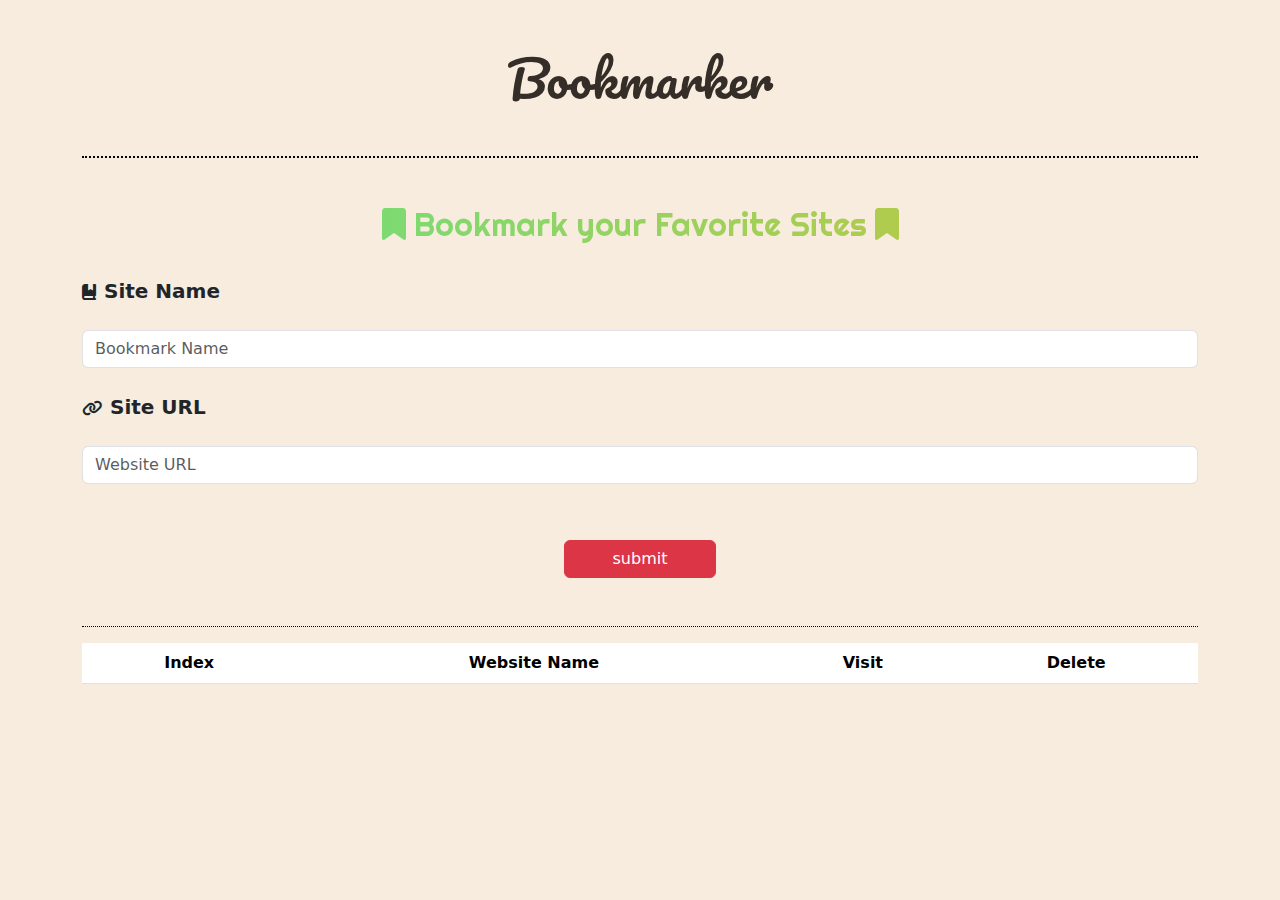
<file: index.html>
<!DOCTYPE html>
<html lang="en">
<head>
    <meta charset="UTF-8">
    <meta http-equiv="X-UA-Compatible" content="IE=edge">
    <meta name="viewport" content="width=device-width, initial-scale=1.0">
    <title>Document</title>
    <link rel="preconnect" href="https://fonts.googleapis.com">
<link rel="preconnect" href="https://fonts.gstatic.com" crossorigin>
<link href="https://fonts.googleapis.com/css2?family=Pacifico&family=Righteous&display=swap" rel="stylesheet">
    <link href="css/all.min.css" rel="stylesheet">
    <link href="css/bootstrap.min.css" rel="stylesheet">
    <link href="css/style.css" rel="stylesheet">
</head>
<body>
    
        <div class="container m-auto">
            <h1 class="head pb-5 my-5 text-center">Bookmarker</h1>
           
            <h2 class="text-center"><i class=" mx-2 fa-solid fa-bookmark"></i>Bookmark your Favorite Sites<i class=" mx-2 fa-solid fa-bookmark"></i></h2>

            <div class="crud-div">
                <div >
                <i class=" fa-solid fa-book-bookmark pe-2"></i><label class="my-4 fw-bold fs-5" for="siteNameInput">Site Name</label>
                <input type="text" class="form-control" id="siteNameInput" placeholder="Bookmark Name">
                </div>
                <div >
                <i class="fa-solid fa-link pe-2"></i><label class="my-4 fw-bold fs-5" for="SiteUrlInput">Site URL</label>
                <input type="text" class="form-control" id="siteUrlInput" placeholder="Website URL">
                </div>
                <div class="btns d-flex justify-content-center align-items-center mt-2">
                <button  onclick="addSite()" class="btn btn-danger my-5 btn-group-lg px-5">submit</button>
                </div>
                <table class="table my-3 text-center">
                    <thead>
                        <tr>
                            <th>Index</th>
                            <th>Website Name</th>
                            <th>Visit</th>
                            <th>Delete</th>
                        </tr>
                    </thead>
                    <tbody id="tableBody">
                       
                    </tbody>



                </table>


             <div id="box" class="d-none box-info position-absolute start-0 top-0 w-100 h-100 d-flex justify-content-center align-items-center">
                <div class="box-caption bg-white p-4 rounded-2">
                    <div class="box-head w-100 d-flex justify-content-between align-items-center mb-4">
                        <div class="circles d-flex">
                            <span class="one rounded-circle me-1"></span>
                            <span class="two  rounded-circle me-1"></span>
                            <span class="three rounded-circle me-1"></span>
                          </div>
                          <button onclick="closeAleret()" class="btn" id="closeBtn">
                            <i class="fa-solid fa-xmark close fs-3"></i>
                          </button>
                    </div>
                    <p class="m-0 pb-2">
                        Site Name or Url is not valid, Please follow the rules below :
                      </p>
                          <ol class="rule list-unstyled m-0">
                            <li>
                              <i class="fa-regular fa-circle-right p-2"></i>Site name must
                              contain at least 3 characters
                            </li>
                            <li>
                              <i class="fa-regular fa-circle-right p-2"></i>Site URL must be a
                              valid one
                            </li>
                          </ol>
                        
                         
                          
                          
                        
                          

                    </header>

                </div>

             </div>

            </div>

                
                




            
        </div>
    
        




    
    




<script src="js/bootstrap.bundle.min.js"></script>
    <script src="js/main.js"></script>
</body>
</html>
</file>
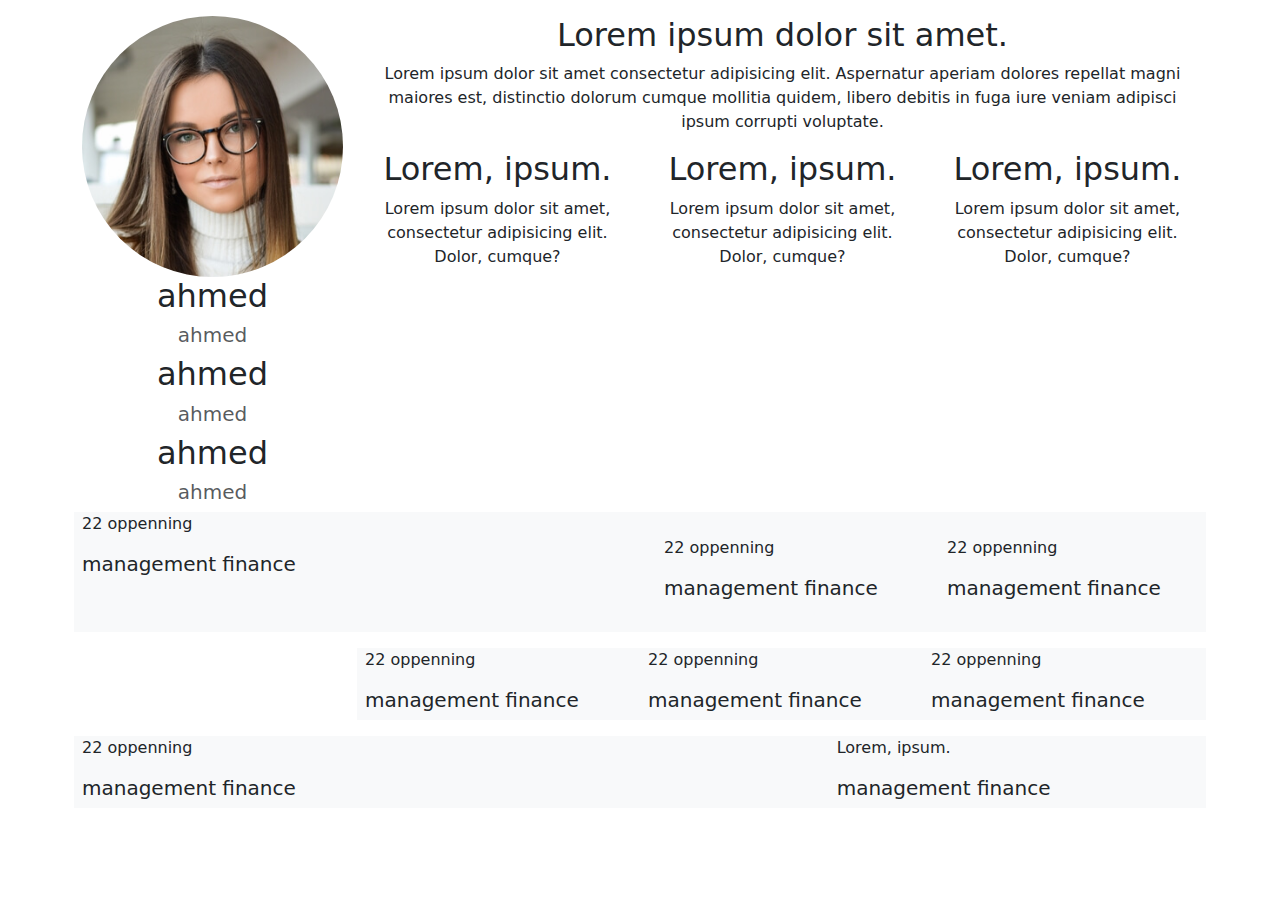
<file: bootstrap/index.html>
<!DOCTYPE html>
<html lang="en">

<head>
    <meta charset="UTF-8">
    <meta name="viewport" content="width=device-width, initial-scale=1.0">
    <title>Document</title>
    <link rel="stylesheet" href="css/all.min.css">
    <link rel="stylesheet" href="css/bootstrap.min.css">
    
    <link rel="stylesheet" href="css/style.css">
</head>

<body>
    <section>
        <div class="container text-center ">
            <div class="row pt-3">
                <div class="col-md-3">
                    <img src="images/1 (1).jpg " class="w-100 rounded-circle" alt="">
                    <h2>ahmed</h2>
                    <h5 class="text-muted">ahmed</h5>
                    <h2>ahmed</h2>
                    <h5 class="text-muted">ahmed</h5>
                    <h2>ahmed</h2>
                    <h5 class="text-muted">ahmed</h5>

                </div>
                <div class="col-md-9">
                    <h2>Lorem ipsum dolor sit amet.</h2>
                    <p>Lorem ipsum dolor sit amet consectetur adipisicing elit. Aspernatur aperiam dolores repellat magni maiores est, distinctio dolorum cumque mollitia quidem, libero debitis in fuga iure veniam adipisci ipsum corrupti voluptate.</p>
                    <div class="row align-items-center ">
                        <div class="col-md-4">
                            <h2>Lorem, ipsum.</h2>
                            <p>Lorem ipsum dolor sit amet, consectetur adipisicing elit. Dolor, cumque?</p>
                        </div>
                        <div class="col-md-4">
                            <h2>Lorem, ipsum.</h2>
                            <p>Lorem ipsum dolor sit amet, consectetur adipisicing elit. Dolor, cumque?</p>
                        </div>
                        <div class="col-md-4">
                            <h2>Lorem, ipsum.</h2>
                            <p >Lorem ipsum dolor sit amet, consectetur adipisicing elit. Dolor, cumque?</p>
                        </div>
                    </div>

                </div>
            </div>
        </div>
    </section>


    <!-- new -->
    <section>
        <div class="container">
            
            <div class="row g-3">
                <div class="col-lg-6  g-3  bg-light">
                    <p>22 oppenning</p>
                    <h5>management finance</h5>
                    
                </div>
                <div class="col-lg-3 bg-light p-4">
                    
                    <p>22 oppenning</p>
                    <h5>management finance</h5>
                </div><div class="col-lg-3 bg-light p-4 ">
                    <p>22 oppenning</p>
                    <h5>management finance</h5>
                </div>
                <div class="col-lg-3 offset-3 bg-light ">
                    <p>22 oppenning</p>
                    <h5>management finance</h5>
                </div>
                <div class="col-lg-3 bg-light bg-">
                    <p>22 oppenning</p>
                    <h5>management finance</h5>
                </div>
                <div class="col-lg-3 bg-light">
                    <p>22 oppenning</p>
                    <h5>management finance</h5>
                </div>
                <div class="col-lg-8 bg-light">
                    <p>22 oppenning</p>
                    <h5>management finance</h5>
                </div><div class="col-lg-4 bg-light">
                    <p>Lorem, ipsum.</p>
                    <h5>management finance</h5>
                </div>
            </div>
        </div>
    </section>




    <script src="js/bootstrap.bundle.min.js"></script>
</body>

</html>
</file>
<file: css/style.css>
body{
    background-color:#F7ECDE;
}
.container{
    width: 90%;
    
}

.head{
    border-bottom:2px black dotted;

}
 h1{
    font-size: 50px;
    font-family:'Pacifico', cursive;
    color: #352e28;
    position: relative;
    
    margin: auto;
 
}

.container h2{
    font-family:'Righteous', sans-serif;
    background-image: linear-gradient(to right, #5fe387, #cec239);
    -webkit-background-clip: text;
    -webkit-text-fill-color: transparent;
}
.btns{
    border-bottom: 1px black dotted;
}

#box{
    background-color: #0000006b;
}
#box span{
    width: 20px;
    height: 20px;
}
span.one{
    background-color: #F15F5D;
}
span.two{
    background-color:#FEBE2E;
}
span.three{
    background-color:#4DB748;
}

ol li i{
    color: #BB4120;
}
</file>
<file: bootstrap/css/style.css>
:root{
    --main-color:#4726e1;
}

.text-main{
    color: var(--main-color);
}
</file>
